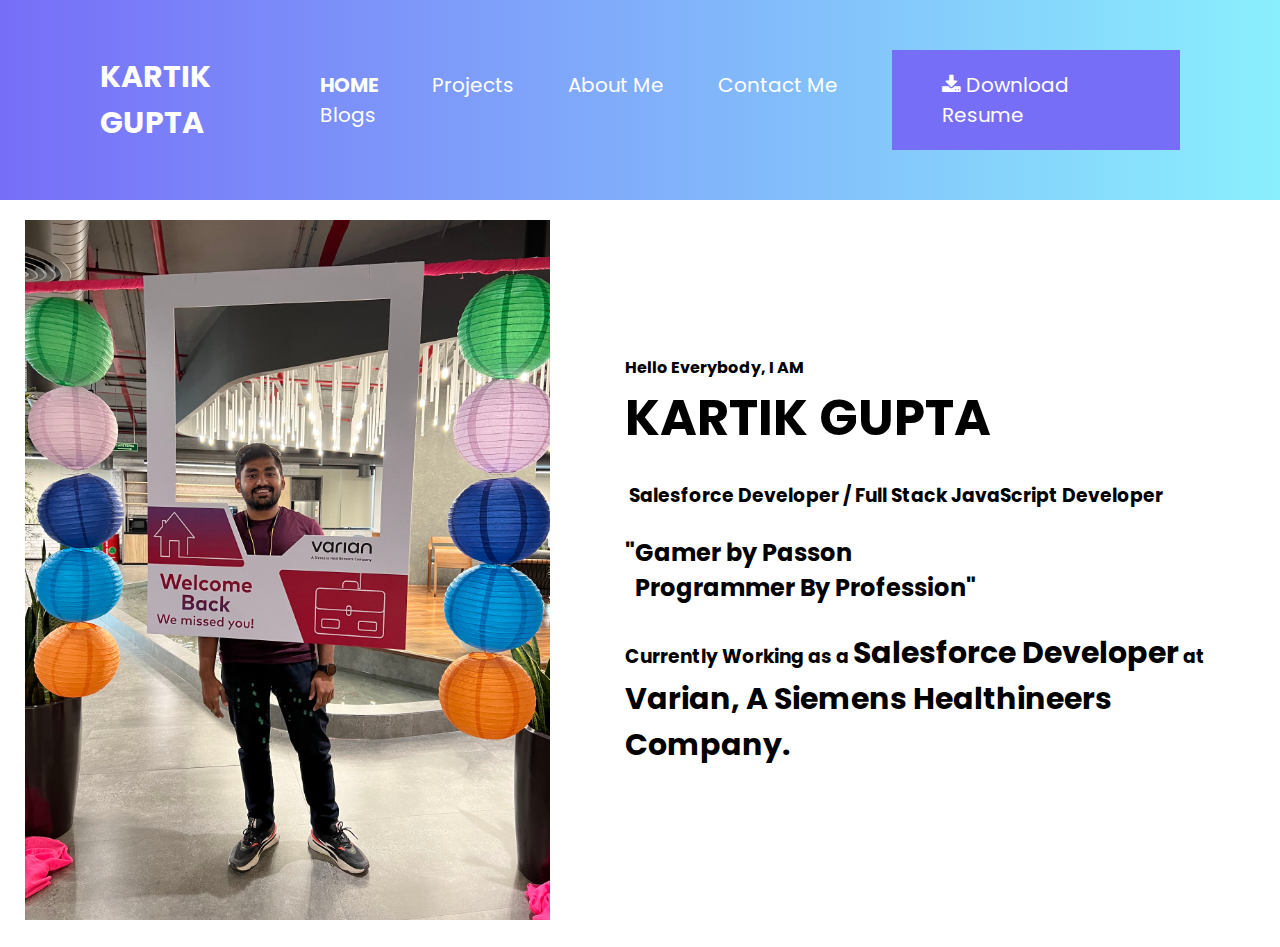
<file: index.html>
<!DOCTYPE html>
<html lang="en">
<head>
    <meta charset="UTF-8">
    <meta http-equiv="X-UA-Compatible" content="IE=edge">
    <meta name="viewport" content="width=device-width, initial-scale=1.0">
    <title>Kartik Gupta</title>
    <link rel="preconnect" href="https://fonts.googleapis.com">
    <link rel="preconnect" href="https://fonts.gstatic.com" crossorigin>
    <link href="https://fonts.googleapis.com/css2?family=Poppins:wght@100;200;300;400;500;600;700;800;900&display=swap" rel="stylesheet">
    <link rel="stylesheet" href="https://cdnjs.cloudflare.com/ajax/libs/font-awesome/4.7.0/css/font-awesome.min.css">
    <link rel="stylesheet" href="./styles/nav-style.css">
    <link rel="stylesheet" href="./styles/home.css">
</head>
<body>
    <nav>
        <h1 class="nav-heading">KARTIK GUPTA</h1>
        <ul class="nav-list">
            <li class="nav-list-item nav-list-active">
                <a href="/">HOME</a>
            </li>
            <li class="nav-list-item">
                <a href="/projects.html">Projects</a>
            </li>
            <li class="nav-list-item">
                <a href="/about-me.html">About Me</a>
            </li>
            <li class="nav-list-item">
                <a href="/contact-me.html">Contact Me</a>
            </li>
            <li class="nav-list-item">
                <a href="https://hashnode.com/@kartik8460" target="_blank">Blogs</a>
            </li>
        </ul>
        <a class="nav-btn" href="./assets/resume.pdf" download="Kartik_Gupta"><i class="fa fa-download"></i> Download Resume</a>
    </nav>
    <div class="card-container">
        <div class="my-card">
            <div class="my-image">
                <img height="700px" src="./assets/img-1.jpg" alt="" />
            </div>
            <div class="my-details">
                <h4>Hello Everybody, I AM</h4>
                <h1>KARTIK GUPTA</h1>
                <h3>&nbsp;Salesforce Developer / Full Stack JavaScript Developer</h3>
                <h2>"Gamer by Passon <br/> &nbsp; Programmer By Profession"</h2>
                <h3>Currently Working as a <span>Salesforce Developer</span> at <br/> <span>Varian, A Siemens Healthineers Company.</span></h3>
            </div>
        </div>
    </div>
</body>
</html>
</file>
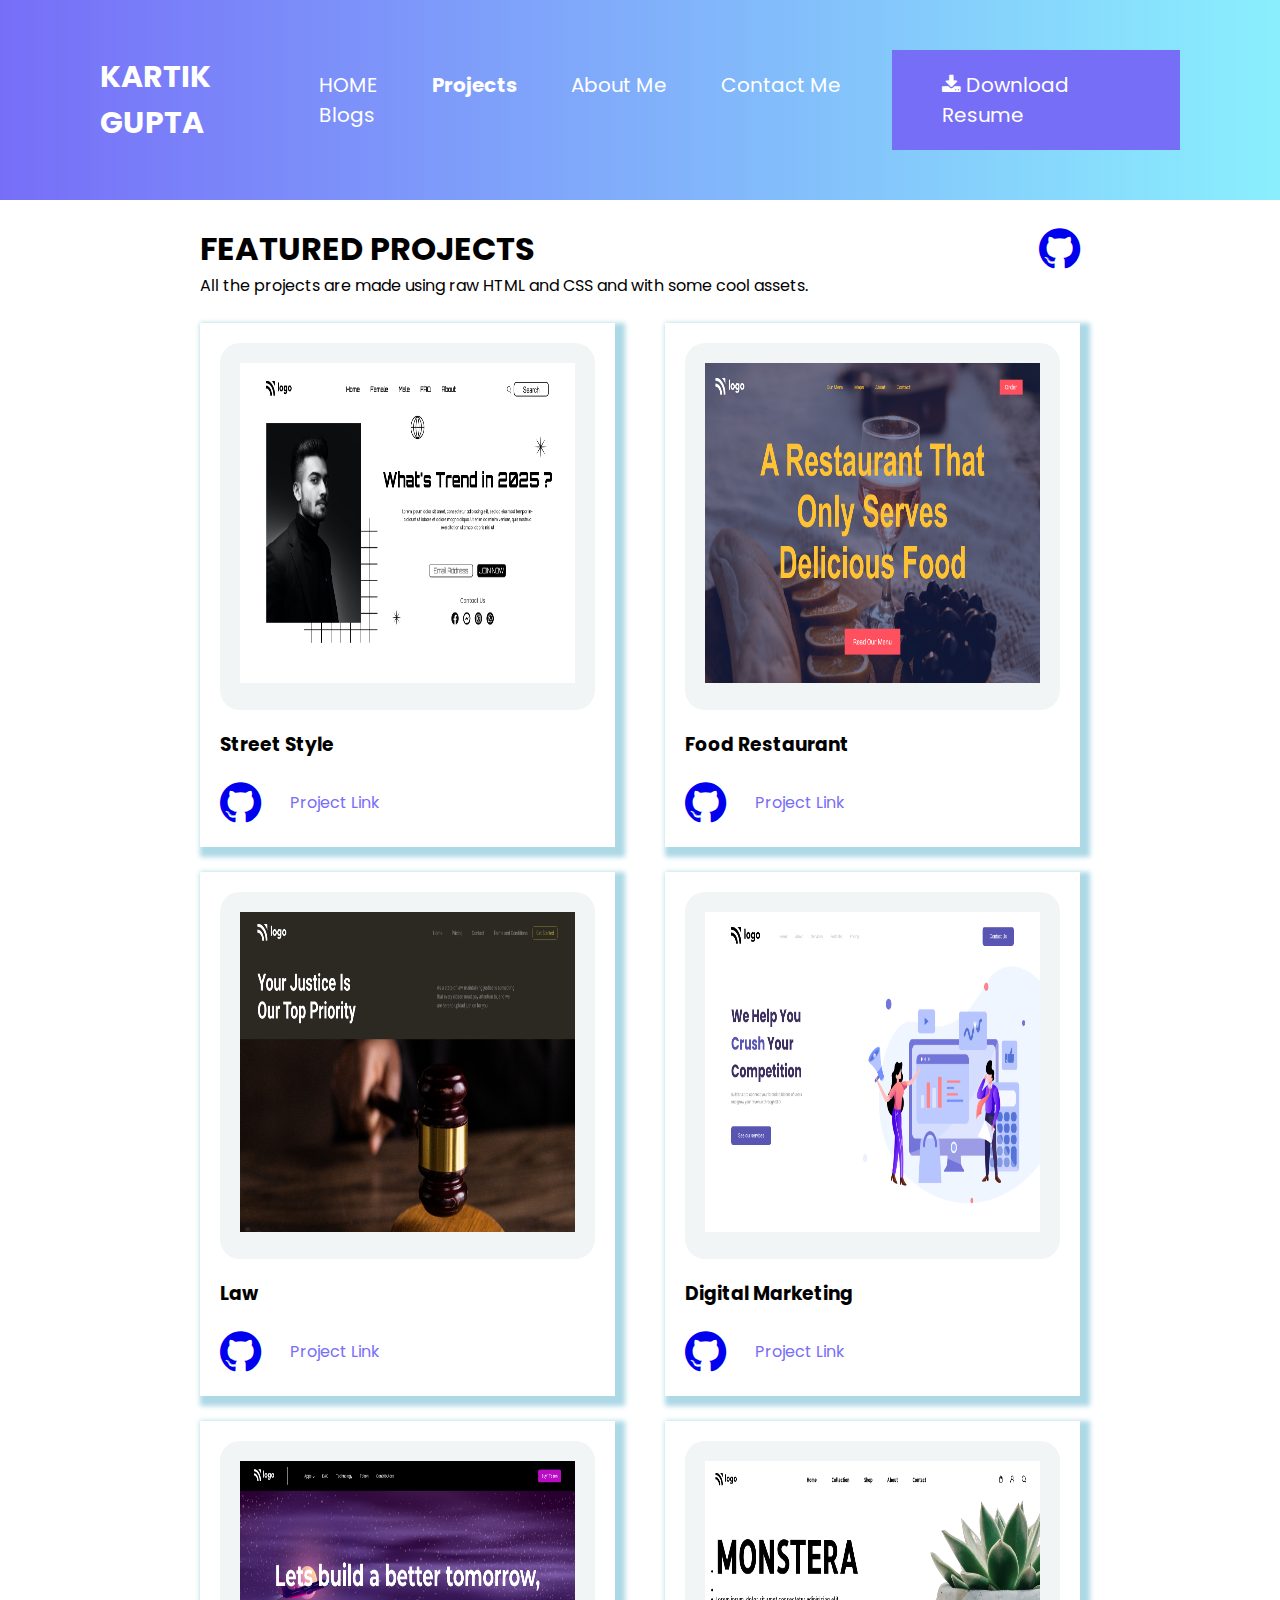
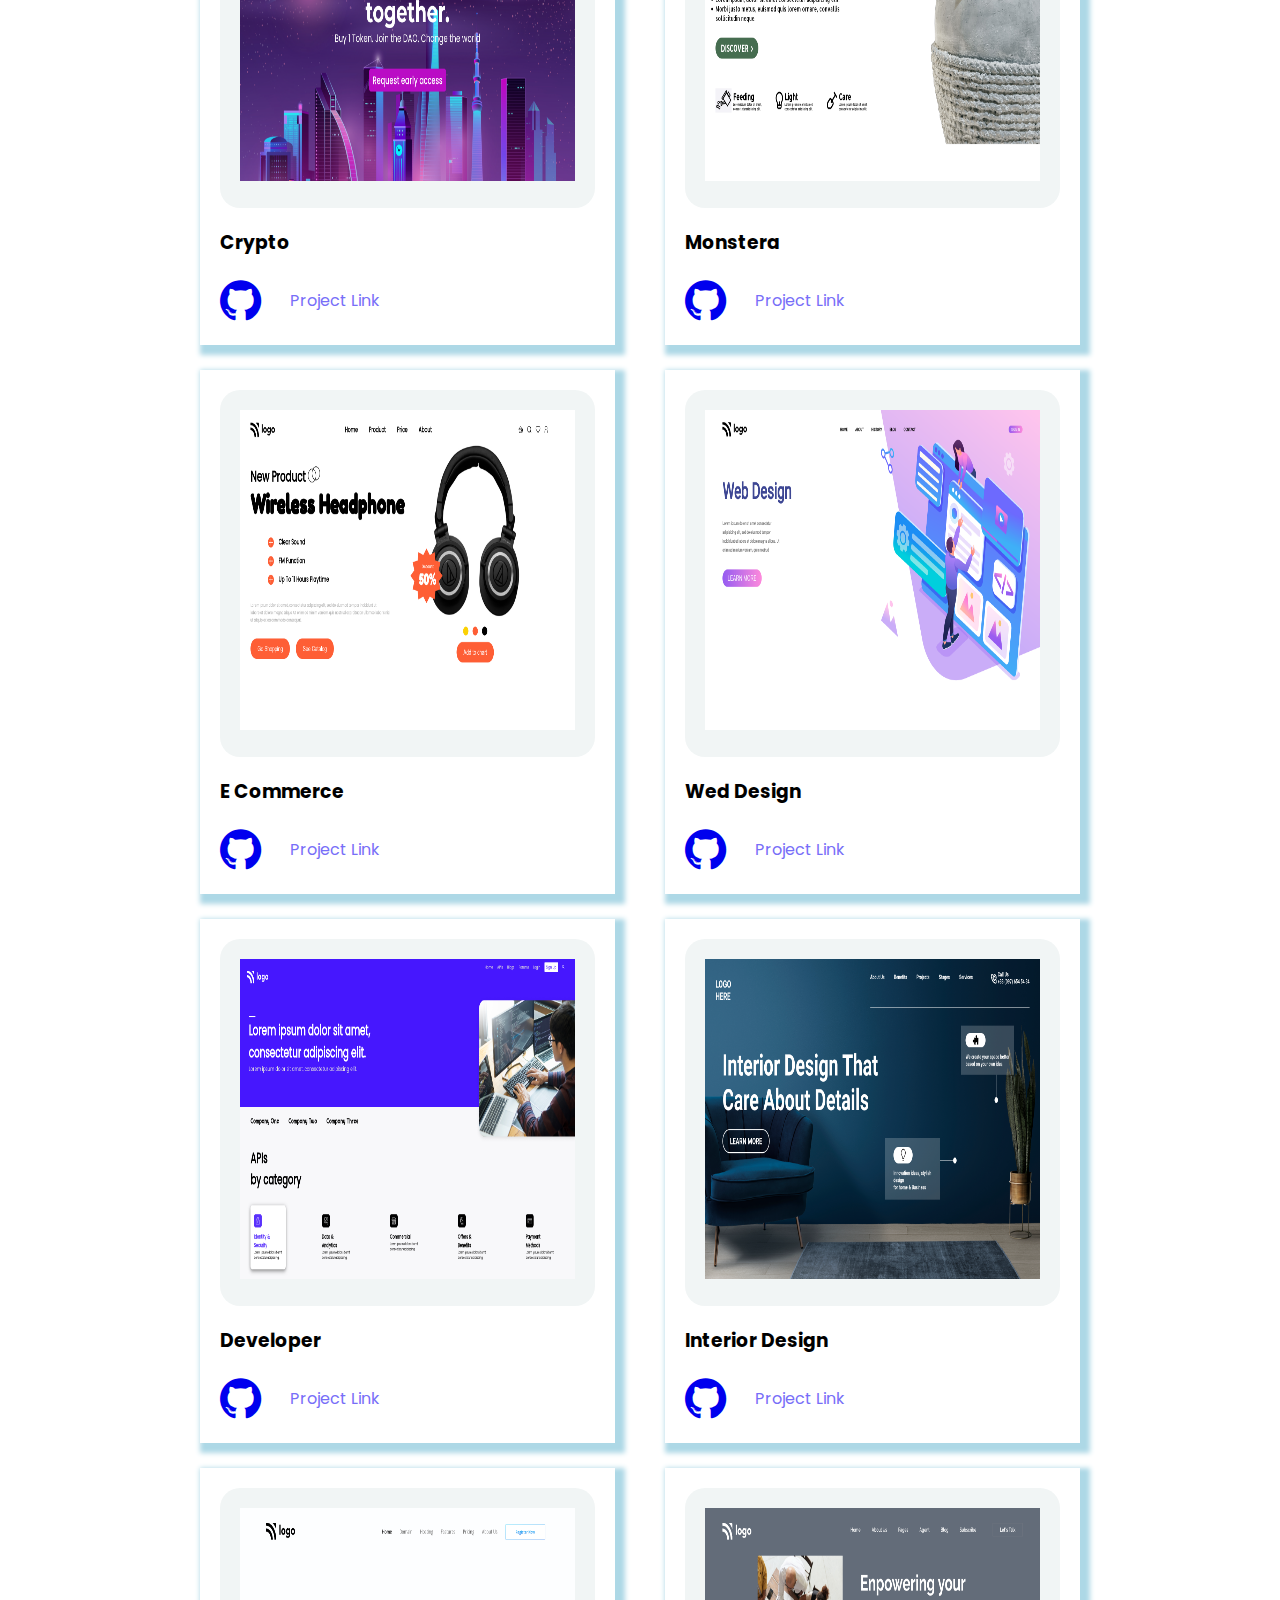
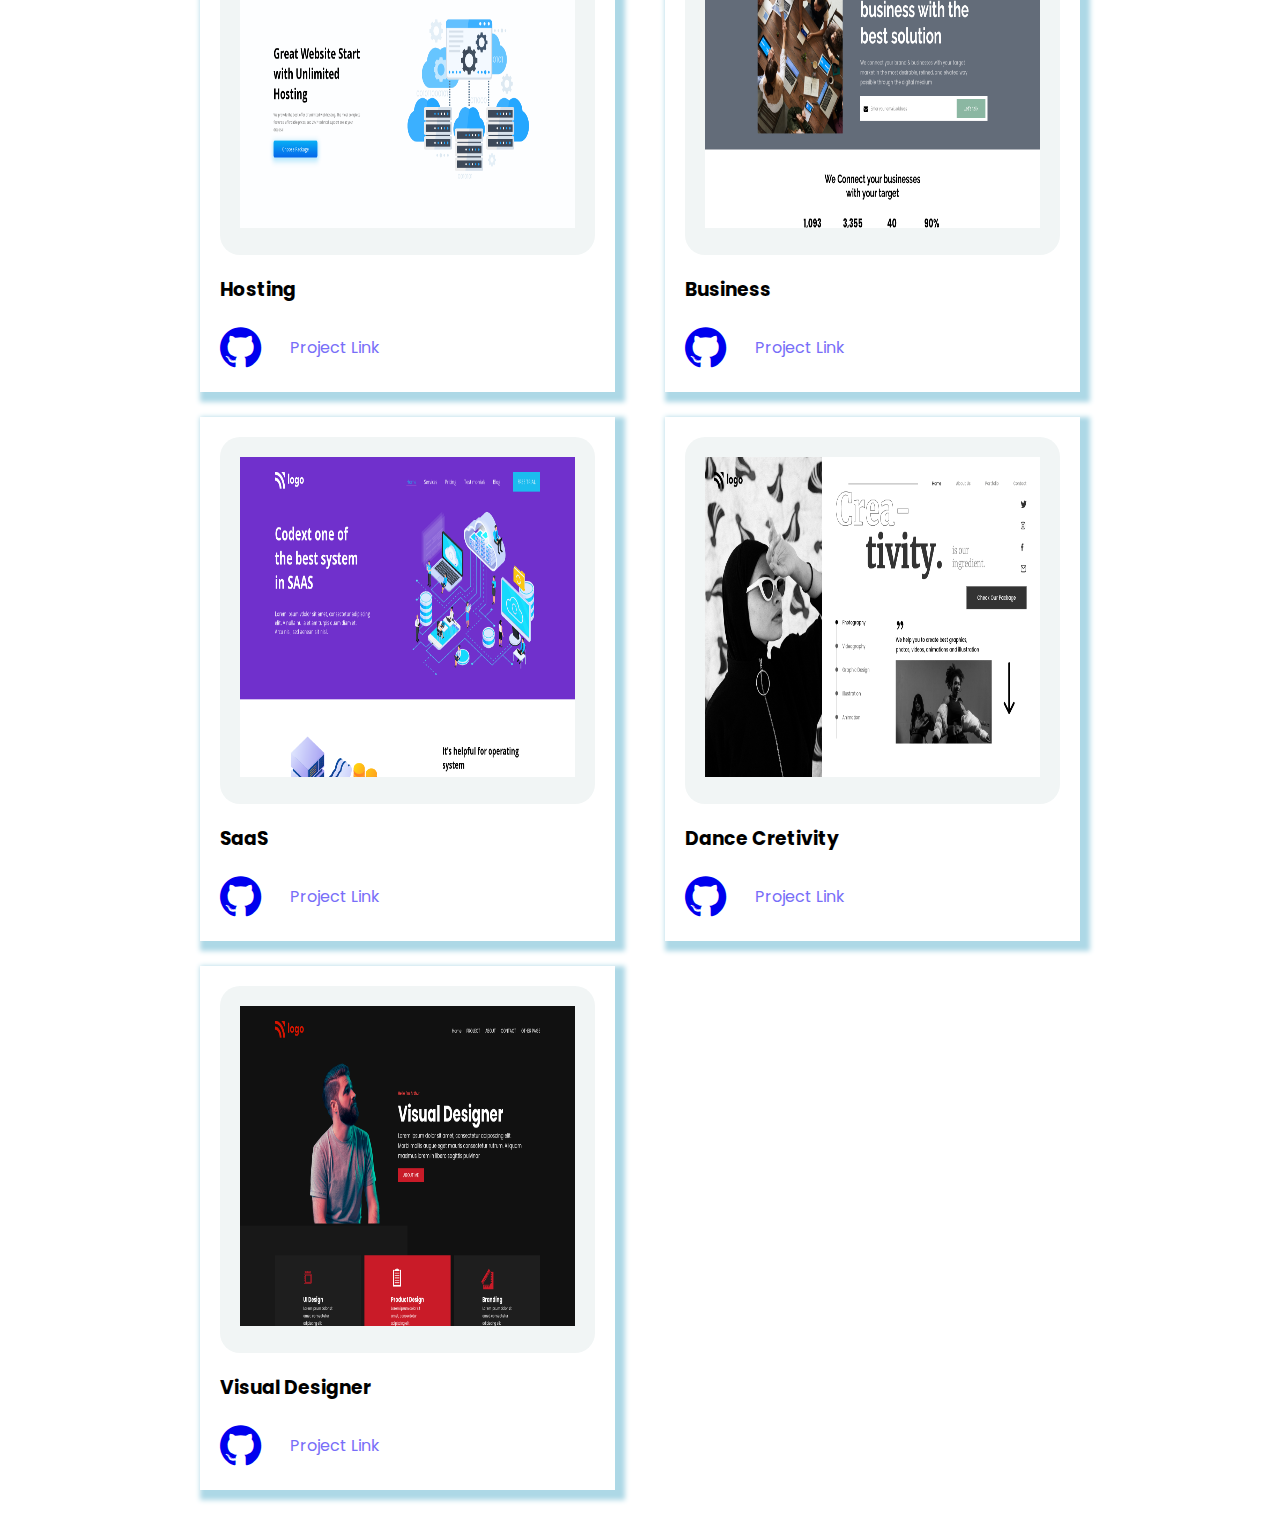
<file: projects.html>
<!DOCTYPE html>
<html lang="en">
<head>
    <meta charset="UTF-8">
    <meta http-equiv="X-UA-Compatible" content="IE=edge">
    <meta name="viewport" content="width=device-width, initial-scale=1.0">
    <title>Kartik Gupta</title>
    <link rel="preconnect" href="https://fonts.googleapis.com">
    <link rel="preconnect" href="https://fonts.gstatic.com" crossorigin>
    <link href="https://fonts.googleapis.com/css2?family=Poppins:wght@100;200;300;400;500;600;700;800;900&display=swap" rel="stylesheet">
    <link rel="stylesheet" href="https://cdnjs.cloudflare.com/ajax/libs/font-awesome/4.7.0/css/font-awesome.min.css">
    <link rel="stylesheet" href="./styles/nav-style.css">
    <link rel="stylesheet" href="./styles/project.css">
</head>
<body>
    <nav>
        <h1 class="nav-heading">KARTIK GUPTA</h1>
        <ul class="nav-list">
            <li class="nav-list-item">
                <a href="/">HOME</a>
            </li>
            <li class="nav-list-item nav-list-active">
                <a href="/projects.html">Projects</a>
            </li>
            <li class="nav-list-item">
                <a href="/about-me.html">About Me</a>
            </li>
            <li class="nav-list-item">
                <a href="/contact-me.html">Contact Me</a>
            </li>
            <li class="nav-list-item">
                <a href="https://hashnode.com/@kartik8460" target="_blank">Blogs</a>
            </li>
        </ul>
        <a class="nav-btn" href="./assets/resume.pdf" download="Kartik_Gupta"><i class="fa fa-download"></i> Download Resume</a>
    </nav>
    <div class="project-section">
        <div class="project-header">
            <div class="project-heading">
                <h1>FEATURED PROJECTS</h1>
                <p>All the projects are made using raw HTML and CSS and with some cool assets.</p>
            </div>
            <a class="github" href="https://github.com/kartik8460" target="_blank">
                <i class="fa fa-github fa-3x" aria-hidden="true"></i>
            </a>
        </div>
        <div class="project-cards">
            <div class="project-card">
                <div class="image">
                    <img src="./assets/1.png" alt="" />
                </div>
                <h3>Street Style</h3>
                <a href="https://github.com/kartik8460/project1-street-style" target="_blank" class="github">
                    <i class="fa fa-github fa-3x" aria-hidden="true"></i>
                </a>
                <a href="https://p1-html-css.netlify.app/" target="_blank" class="project-link">Project Link</a>
            </div>
            <div class="project-card">
                <div class="image">
                    <img src="./assets/2.png" alt="" />
                </div>
                <h3>Food Restaurant</h3>
                <a href="https://github.com/kartik8460/project2-food-restaurant" target="_blank" class="github">
                    <i class="fa fa-github fa-3x" aria-hidden="true"></i>
                </a>
                <a href="https://p2-html-css.netlify.app/" target="_blank" class="project-link">Project Link</a>
            </div>
            <div class="project-card">
                <div class="image">
                    <img src="./assets/3.png" alt="" />
                </div>
                <h3>Law</h3>
                <a href="https://github.com/kartik8460/project3-law" target="_blank" class="github">
                    <i class="fa fa-github fa-3x" aria-hidden="true"></i>
                </a>
                <a href="https://p3-html-css.netlify.app/" target="_blank" class="project-link">Project Link</a>
            </div>
            <div class="project-card">
                <div class="image">
                    <img src="./assets/4.png" alt="" />
                </div>
                <h3>Digital Marketing</h3>
                <a href="https://github.com/kartik8460/project4-digital-marketing" target="_blank" class="github">
                    <i class="fa fa-github fa-3x" aria-hidden="true"></i>
                </a>
                <a href="https://p4-html-css.netlify.app/" target="_blank" class="project-link">Project Link</a>
            </div>
            <div class="project-card">
                <div class="image">
                    <img src="./assets/5.png" alt="" />
                </div>
                <h3>Crypto</h3>
                <a href="https://github.com/kartik8460/project5-crypto" target="_blank" class="github">
                    <i class="fa fa-github fa-3x" aria-hidden="true"></i>
                </a>
                <a href="https://p5-html-css.netlify.app/" target="_blank" class="project-link">Project Link</a>
            </div>
            <div class="project-card">
                <div class="image">
                    <img src="./assets/6.png" alt="" />
                </div>
                <h3>Monstera</h3>
                <a href="https://github.com/kartik8460/project6-monstera" target="_blank" class="github">
                    <i class="fa fa-github fa-3x" aria-hidden="true"></i>
                </a>
                <a href="https://p6-html-css.netlify.app/" target="_blank" class="project-link">Project Link</a>
            </div>
            <div class="project-card">
                <div class="image">
                    <img src="./assets/7.png" alt="" />
                </div>
                <h3>E Commerce</h3>
                <a href="https://github.com/kartik8460/project7-e-commerce" target="_blank" class="github">
                    <i class="fa fa-github fa-3x" aria-hidden="true"></i>
                </a>
                <a href="https://p7-html-css.netlify.app/" target="_blank" class="project-link">Project Link</a>
            </div>
            <div class="project-card">
                <div class="image">
                    <img src="./assets/8.png" alt="" />
                </div>
                <h3>Wed Design</h3>
                <a href="https://github.com/kartik8460/project8-web-design" target="_blank" class="github">
                    <i class="fa fa-github fa-3x" aria-hidden="true"></i>
                </a>
                <a href="https://p8-html-css.netlify.app/" target="_blank" class="project-link">Project Link</a>
            </div>
            <div class="project-card">
                <div class="image">
                    <img src="./assets/9.png" alt="" />
                </div>
                <h3>Developer</h3>
                <a href="https://github.com/kartik8460/project9-developer" target="_blank" class="github">
                    <i class="fa fa-github fa-3x" aria-hidden="true"></i>
                </a>
                <a href="https://p9-html-css.netlify.app/" target="_blank" class="project-link">Project Link</a>
            </div>
            <div class="project-card">
                <div class="image">
                    <img src="./assets/10.png" alt="" />
                </div>
                <h3>Interior Design</h3>
                <a href="https://github.com/kartik8460/project10-interior-design" target="_blank" class="github">
                    <i class="fa fa-github fa-3x" aria-hidden="true"></i>
                </a>
                <a href="https://p10-html-css.netlify.app/" target="_blank" class="project-link">Project Link</a>
            </div>
            <div class="project-card">
                <div class="image">
                    <img src="./assets/11.png" alt="" />
                </div>
                <h3>Hosting</h3>
                <a href="https://github.com/kartik8460/project11-hosting" target="_blank" class="github">
                    <i class="fa fa-github fa-3x" aria-hidden="true"></i>
                </a>
                <a href="https://p11-html-css.netlify.app/" target="_blank" class="project-link">Project Link</a>
            </div>
            <div class="project-card">
                <div class="image">
                    <img src="./assets/12.png" alt="" />
                </div>
                <h3>Business</h3>
                <a href="https://github.com/kartik8460/project12-business" target="_blank" class="github">
                    <i class="fa fa-github fa-3x" aria-hidden="true"></i>
                </a>
                <a href="https://p12-html-css.netlify.app/" target="_blank" class="project-link">Project Link</a>
            </div>
            <div class="project-card">
                <div class="image">
                    <img src="./assets/13.png" alt="" />
                </div>
                <h3>SaaS</h3>
                <a href="https://github.com/kartik8460/project13-saas" target="_blank" class="github">
                    <i class="fa fa-github fa-3x" aria-hidden="true"></i>
                </a>
                <a href="https://p13-html-css.netlify.app/" target="_blank" class="project-link">Project Link</a>
            </div>
            <div class="project-card">
                <div class="image">
                    <img src="./assets/14.png" alt="" />
                </div>
                <h3>Dance Cretivity</h3>
                <a href="https://github.com/kartik8460/project14-dance-creativity" target="_blank" class="github">
                    <i class="fa fa-github fa-3x" aria-hidden="true"></i>
                </a>
                <a href="https://p14-html-css.netlify.app/" target="_blank" class="project-link">Project Link</a>
            </div>
            <div class="project-card">
                <div class="image">
                    <img src="./assets/15.png" alt="" />
                </div>
                <h3>Visual Designer</h3>
                <a href="https://github.com/kartik8460/project15-product-design" target="_blank" class="github">
                    <i class="fa fa-github fa-3x" aria-hidden="true"></i>
                </a>
                <a href="https://p15-html-css.netlify.app/" target="_blank" class="project-link">Project Link</a>
            </div>
        </div>
    </div>
</body>
</html>
</file>
<file: styles/nav-style.css>
* {
    padding: 0;
    margin: 0;
    outline: 0;
    font-family: "Poppins", sans serif;
}

nav {
    display: flex;
    flex-direction: row;
    justify-content: space-between;
    align-items: center;
    padding: 50px 100px;
    background: linear-gradient(to right, #776ef8, #8aeffd);
}

.nav-heading {
    color: #FFFFFF;
    font-size: 30px;
}

.nav-list {
    list-style-type: none;
    display: inline-block;
}

.nav-list-item {
    display: inline-block;
}

.nav-list-item a {
    text-decoration: none;
    color: #FFFFFF;
    margin: 0 25px;
    font-size: 20px;
    cursor: pointer;
    color: #FFFFFF;
}

.nav-list-item a:hover, .nav-list-active {
    font-weight: 700;
}

.nav-btn {
    padding: 20px 50px;
    background-color: #776ef8;
    color: #FFFFFF;
    font-size: 20px;
    border: none;
    text-decoration: none;
    cursor: pointer;
}
</file>
<file: styles/home.css>
.card-container {
    height: 400px;
    background: linear-gradient(to right, #776ef8, #8aeffd);
    position: relative;
    padding: 0 100px;
}

.my-card {
    width: fit-content;
    position: absolute;
    background-color: #FFFFFF;
    display: flex;
    flex-direction: row;
    justify-content: center;
    align-items: center;
    padding: 20px 25px;
    left: 0; 
    right: 0;
    margin: 0 auto;
}

.my-image {
    padding-right: 25px;
}

.my-details {
    padding: 0 50px;
}

.my-details h1 {
    font-size: 50px;
}

.my-details h2, .my-details h3{
    margin: 25px 0;
}

.my-details h3 span {
    font-size: 30px;
}
</file>
<file: styles/project.css>
.github {
    vertical-align: middle;
}

.project-section {
    padding: 25px 200px;
}

.project-heading {
    display: inline-block;
    width: fit-content;
}

.project-header .github {
    float: right;
    text-decoration: none;
}

.project-cards {
    display: grid;
    grid-template-columns: 1fr 1fr;
    column-gap: 50px;
    row-gap: 25px;
    margin: 25px 0;
}

.project-card{
    box-shadow: 5px 5px 5px 5px lightblue;
    padding: 20px 20px;
}

.project-card .image {
    padding: 20px 20px;
    background-color: #f1f5f5;
    border-radius: 20px;
}

.project-card .image img {
    width: 100%;
    height: 320px;
}

.project-card h3 {
    margin: 20px 0;
}

.project-card a {
    display: inline-block;
}

.project-link {
    text-decoration: none;
    color: #776ef8;
    vertical-align:text-top;
    margin-left: 25px;
}
</file>
